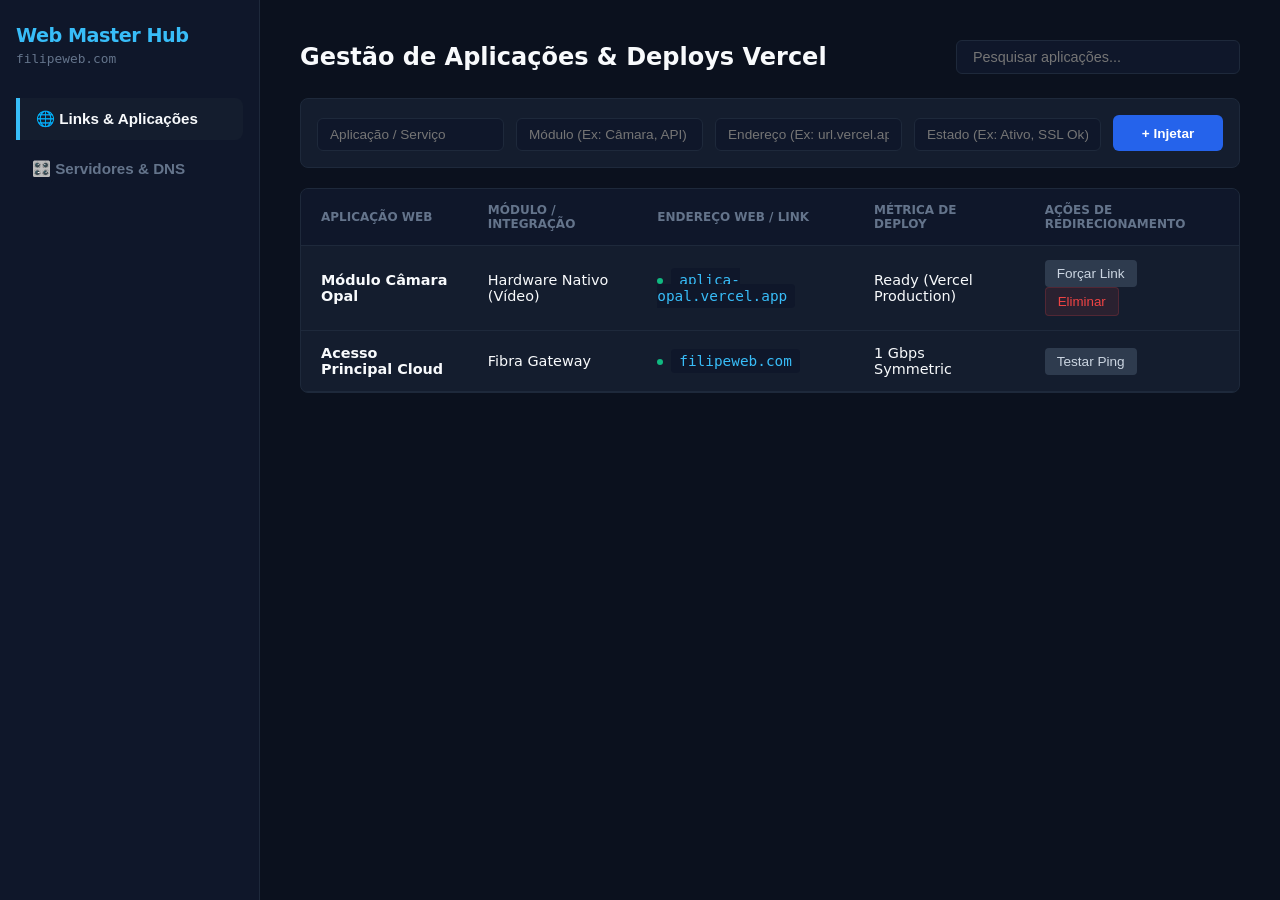
<file: web.html>
<!DOCTYPE html>
<html lang="pt-PT">
<head>
    <meta charset="UTF-8">
    <meta name="viewport" content="width=device-width, initial-scale=1.0">
    <title>Painel Web Master - filipeweb.com</title>
    <style>
        :root {
            --bg-color: #0b111e;
            --sidebar-bg: #0f172a;
            --card-bg: #141d2e;
            --text-main: #f8fafc;
            --text-muted: #64748b;
            --border-color: #1e293b;
            --primary: #38bdf8;
            --success: #10b981;
            --warning: #f59e0b;
            --danger: #ef4444;
            --input-bg: #0f172a;
        }

        body {
            font-family: 'Segoe UI', system-ui, -apple-system, sans-serif;
            background-color: var(--bg-color);
            color: var(--text-main);
            margin: 0;
            padding: 0;
            display: flex;
            height: 100vh;
            overflow: hidden;
        }

        /* Menu Lateral (Sidebar) */
        .sidebar {
            width: 260px;
            background-color: var(--sidebar-bg);
            border-right: 1px solid var(--border-color);
            display: flex;
            flex-direction: column;
            padding: 24px 16px;
            box-sizing: border-box;
        }

        .sidebar h1 {
            font-size: 1.2rem;
            margin: 0 0 4px 0;
            color: var(--primary);
            font-weight: 700;
            letter-spacing: -0.025em;
        }

        .sidebar .domain-sub {
            font-size: 0.8rem;
            color: var(--text-muted);
            margin-bottom: 32px;
            font-family: monospace;
        }

        .nav-btn {
            background: none;
            border: none;
            color: var(--text-muted);
            padding: 12px 16px;
            text-align: left;
            font-size: 0.95rem;
            font-weight: 600;
            cursor: pointer;
            border-radius: 8px;
            margin-bottom: 8px;
            transition: 0.2s;
        }

        .nav-btn:hover, .nav-btn.active {
            background-color: var(--card-bg);
            color: var(--text-main);
        }

        .nav-btn.active {
            border-left: 4px solid var(--primary);
            border-radius: 0 8px 8px 0;
        }

        /* Área de Conteúdo Principal */
        .main-content {
            flex: 1;
            padding: 40px;
            overflow-y: auto;
            box-sizing: border-box;
        }

        .view-section {
            display: none;
        }

        .view-section.active {
            display: block;
        }

        /* Topo e Pesquisa */
        .top-bar {
            display: flex;
            justify-content: space-between;
            align-items: center;
            margin-bottom: 24px;
        }

        h2 {
            margin: 0;
            font-size: 1.5rem;
            font-weight: 600;
        }

        .search-box {
            background: var(--input-bg);
            border: 1px solid var(--border-color);
            padding: 8px 16px;
            border-radius: 6px;
            color: var(--text-main);
            font-size: 0.9rem;
            outline: none;
            width: 250px;
        }

        /* Formulários */
        .form-container {
            background: var(--card-bg);
            border: 1px solid var(--border-color);
            border-radius: 8px;
            padding: 16px;
            margin-bottom: 20px;
        }

        .form-grid {
            display: grid;
            grid-template-columns: repeat(auto-fit, minmax(150px, 1fr)) 110px;
            gap: 12px;
            align-items: flex-end;
        }

        .form-input, select {
            background: var(--input-bg);
            border: 1px solid var(--border-color);
            padding: 8px 12px;
            border-radius: 6px;
            color: var(--text-main);
            font-size: 0.85rem;
            outline: none;
            width: 100%;
            box-sizing: border-box;
        }

        /* Tabelas */
        .table-responsive {
            background: var(--card-bg);
            border-radius: 8px;
            border: 1px solid var(--border-color);
            overflow: hidden;
        }

        table {
            width: 100%;
            border-collapse: collapse;
            text-align: left;
        }

        th, td {
            padding: 14px 20px;
            border-bottom: 1px solid var(--border-color);
            font-size: 0.9rem;
        }

        th {
            background-color: #0f172a;
            color: var(--text-muted);
            font-size: 0.75rem;
            text-transform: uppercase;
            font-weight: 700;
        }

        /* Badges e Elementos Visuais */
        .web-link, .route-badge {
            font-family: monospace;
            background: #0f172a;
            padding: 4px 8px;
            border-radius: 4px;
            color: var(--primary);
            text-decoration: none;
        }

        .web-link:hover {
            text-decoration: underline;
        }

        .status-dot {
            display: inline-block;
            width: 6px;
            height: 6px;
            border-radius: 50%;
            margin-right: 8px;
            vertical-align: middle;
        }

        .dot-online { background-color: var(--success); }
        .dot-offline { background-color: var(--danger); }
        .dot-warning { background-color: var(--warning); }

        /* Botões */
        .btn-add {
            background: #2563eb;
            color: white;
            border: none;
            padding: 8px 12px;
            border-radius: 6px;
            cursor: pointer;
            font-weight: 600;
            font-size: 0.85rem;
            height: 36px;
        }

        .btn-control {
            background: #2e3b4e;
            color: #cbd5e1;
            border: none;
            padding: 6px 12px;
            border-radius: 4px;
            cursor: pointer;
            font-size: 0.85rem;
            margin-right: 4px;
        }

        .btn-control:hover { background: #3d4f68; }

        .btn-delete {
            background: rgba(239, 68, 68, 0.1);
            color: var(--danger);
            border: 1px solid rgba(239, 68, 68, 0.2);
            padding: 6px 12px;
            border-radius: 4px;
            cursor: pointer;
        }

        .btn-delete:hover {
            background: var(--danger);
            color: white;
        }
    </style>
</head>
<body>

    <!-- Menu Lateral -->
    <div class="sidebar">
        <h1>Web Master Hub</h1>
        <div class="domain-sub">filipeweb.com</div>
        <button class="nav-btn active" onclick="switchView('internet', this)">🌐 Links & Aplicações</button>
        <button class="nav-btn" onclick="switchView('infraestrutura', this)">🎛️ Servidores & DNS</button>
    </div>

    <!-- Conteúdo Principal -->
    <div class="main-content">

        <!-- SECÇÃO 1: LINKS E APLICAÇÕES -->
        <div id="section-internet" class="view-section active">
            <div class="top-bar">
                <h2>Gestão de Aplicações & Deploys Vercel</h2>
                <input type="text" class="search-box" placeholder="Pesquisar aplicações..." onkeyup="filtrarTabela('tabelaInternet', this.value)">
            </div>

            <div class="form-container">
                <form onsubmit="adicionarLinkInternet(event)">
                    <div class="form-grid">
                        <input type="text" id="netNome" class="form-input" placeholder="Aplicação / Serviço" required>
                        <input type="text" id="netTipo" class="form-input" placeholder="Módulo (Ex: Câmara, API)" required>
                        <input type="text" id="netURL" class="form-input" placeholder="Endereço (Ex: url.vercel.app)" required>
                        <input type="text" id="netStatus" class="form-input" placeholder="Estado (Ex: Ativo, SSL Ok)" required>
                        <button type="submit" class="btn-add">+ Injetar</button>
                    </div>
                </form>
            </div>

            <div class="table-responsive">
                <table id="tabelaInternet">
                    <thead>
                        <tr>
                            <th>Aplicação Web</th>
                            <th>Módulo / Integração</th>
                            <th>Endereço Web / Link</th>
                            <th>Métrica de Deploy</th>
                            <th>Ações de Redirecionamento</th>
                        </tr>
                    </thead>
                    <tbody id="corpoInternet">
                        <tr>
                            <td><strong>Módulo Câmara Opal</strong></td>
                            <td>Hardware Nativo (Vídeo)</td>
                            <td><span class="status-dot dot-online"></span><a href="https://vercel.app" target="_blank" class="web-link">aplica-opal.vercel.app</a></td>
                            <td>Ready (Vercel Production)</td>
                            <td>
                                <button class="btn-control" onclick="alert('A efetuar bypass HTTP para o módulo de vídeo do dispositivo...')">Forçar Link</button>
                                <button class="btn-delete" onclick="eliminarLinha(this)">Eliminar</button>
                            </td>
                        </tr>
                        <tr>
                            <td><strong>Acesso Principal Cloud</strong></td>
                            <td>Fibra Gateway</td>
                            <td><span class="status-dot dot-online"></span><a href="https://filipeweb.com" target="_blank" class="web-link">filipeweb.com</a></td>
                            <td>1 Gbps Symmetric</td>
                            <td>
                                <button class="btn-control" onclick="alert('A testar ping para filipeweb.com...')">Testar Ping</button>
</file>
